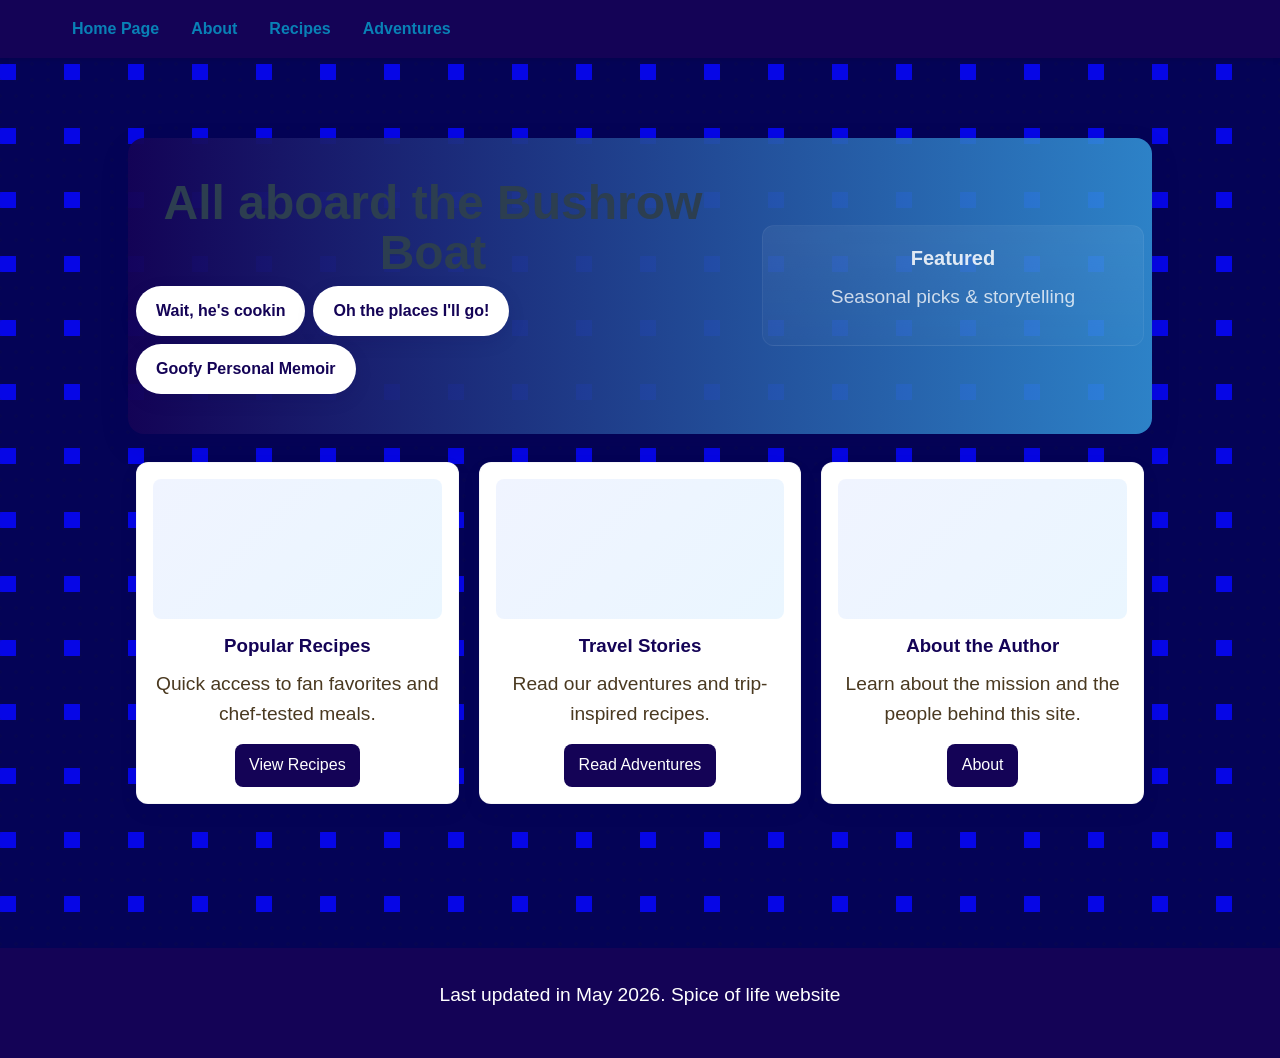
<file: index.html>
<!DOCTYPE html>
<html lang="en">
<head>
  <meta charset="UTF-8">
  <meta name="viewport" content="width=device-width, initial-scale=1.0">
  <title>Personal Memoir</title>
  <link rel="stylesheet" href="moving background.css">
  <link rel="stylesheet" href="style.css">
  <link rel="stylesheet" href="home.css">
  <link rel="icon" href="images/favicon.ico" type="image/x-icon">
</head>
<body class="moving-bg">
  <header>
    <nav>
      <ul>
        <li><a href="index.html">Home Page</a></li>
        <li><a href="about.html">About</a></li>
        <li><a href="cookbook.html">Recipes</a></li>
        <li><a href="adventure.html">Adventures</a></li>
      </ul>
    </nav>
  </header>
  <main class="homepage">
    <section class="home-hero container">
      <div class="hero-text">
        <h1>All aboard the Bushrow Boat</h1>
        <div class="cta-buttons">
          <a class="cta-button" href="cookbook.html">Wait, he's cookin</a>
          <a class="cta-button" href="adventure.html">Oh the places I'll go!</a>
          <a class="cta-button" href="about.html">Goofy Personal Memoir</a>
        </div>
      </div>
      <div class="hero-media">
        <div style="text-align:center;color:rgba(255,255,255,0.85);">
          <strong style="font-size:1.25rem">Featured</strong>
          <p style="opacity:0.9;margin-top:0.5rem">Seasonal picks & storytelling</p>
        </div>
      </div>
    </section>

    <section class="showcase container">
      <div class="showcase-card">
        <div class="card-media"></div>
        <h3>Popular Recipes</h3>
        <p>Quick access to fan favorites and chef-tested meals.</p>
        <a class="card-cta" href="cookbook.html">View Recipes</a>
      </div>

      <div class="showcase-card">
        <div class="card-media"></div>
        <h3>Travel Stories</h3>
        <p>Read our adventures and trip-inspired recipes.</p>
        <a class="card-cta" href="adventure.html">Read Adventures</a>
      </div>

      <div class="showcase-card">
        <div class="card-media"></div>
        <h3>About the Author</h3>
        <p>Learn about the mission and the people behind this site.</p>
        <a class="card-cta" href="about.html">About</a>
      </div>
    </section>
  </main>
  <footer>
    <p>Last updated in May 2026. Spice of life website</p>
  </footer>
</body>
</html>
</file>
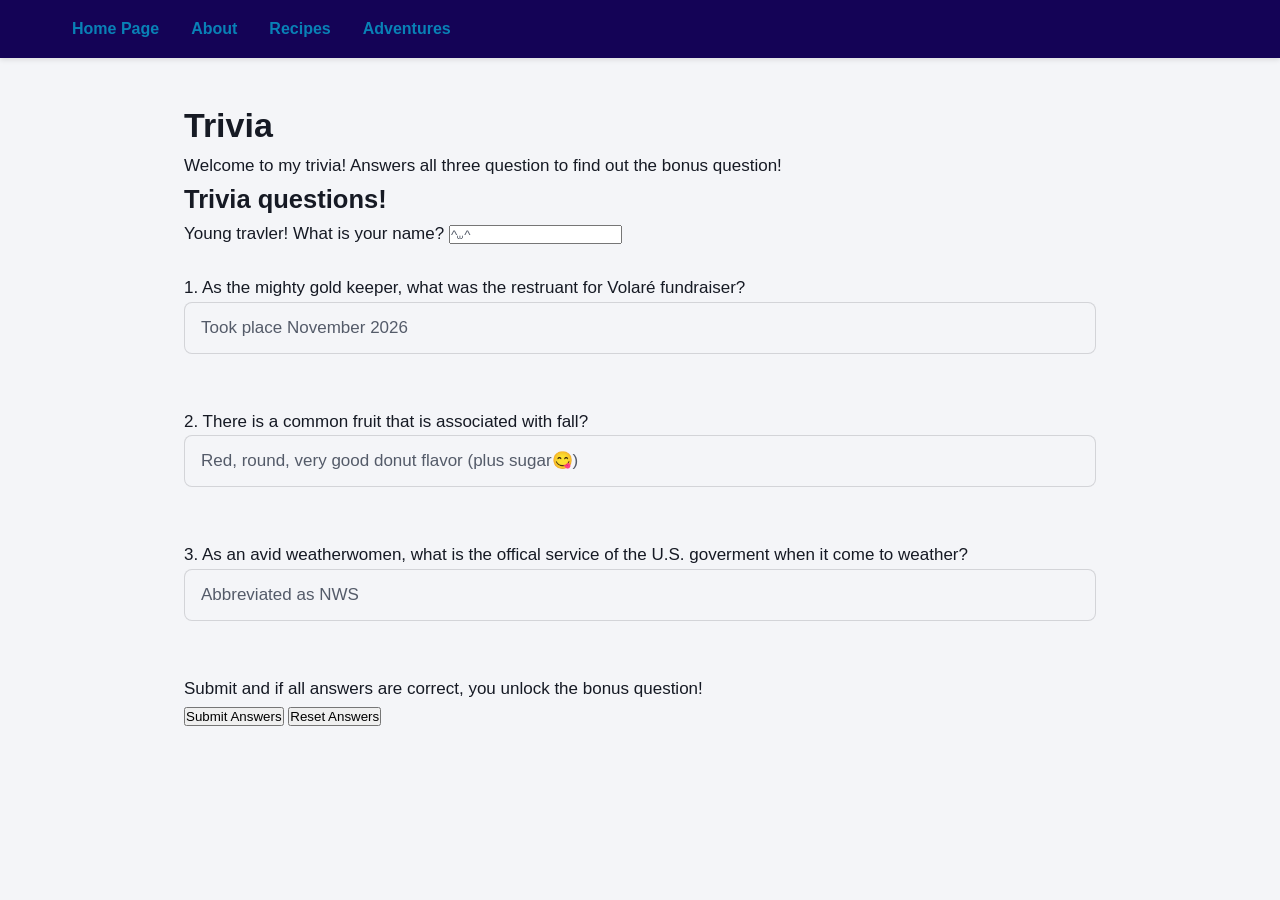
<file: trivia.html>
<!DOCTYPE html>
<html lang="en">
<head>
  <meta charset="UTF-8">
  <meta name="viewport" content="width=device-width, initial-scale=1.0">
  <title>Trvia</title>
  <link rel="stylesheet" href="trivia.css">
  <link rel="stylesheet" href="style.css">
  <link rel="icon" href="images/favicon.ico" type="image/x-icon">
</head>
<body class="trivia-page"> 
    <header>
    <nav>
      <ul>
        <li><a href="index.html">Home Page</a></li>
        <li><a href="about.html">About</a></li>
        <li><a href="cookbook.html">Recipes</a></li>
        <li><a href="adventure.html">Adventures</a></li>
      </ul>
    </nav>
  </header>

  <main class="trivia-main" id="trivia-main">
    <h1>Trivia</h1>
    <p> Welcome to my trivia! Answers all three question to find out the bonus question!</p>


    <h2> Trivia questions!</h2>
    <form action="trivia_answers.php" method="get">
      <label> Young travler! What is your name?  <input tpye="text" id="name"name="name" placeholder="^⩊^" required><br><br></label>
        <label for="question1">1. As the mighty gold keeper, what was the restruant for Volaré fundraiser?</label><br>
      <input type="text" id="question1" name="question1" placeholder="Took place November 2026" size="21px" required><br><br>

      <label for="question2">2. There is a common fruit that is associated with fall? </label><br>
      <input type="text" id="question2" name="question2" placeholder="Red, round, very good donut flavor (plus sugar😋)" size="41px" required><br><br>

      <label for="question3">3. As an avid weatherwomen, what is the offical service of the U.S. goverment when it come to weather? </label><br>
      <input type="text" id="question3" name="question3" placeholder="Abbreviated as NWS" size="15px" required><br><br>

      <p> Submit and if all answers are correct, you unlock the bonus question!</p>
      <input type="submit" value="Submit Answers"> <input type="reset" value="Reset Answers">



  </main>
</body>
</file>
<file: moving background.css>
/* Scoped moving background - apply by adding `moving-bg` class to <body> on pages that need it */
body.moving-bg {
  background-color: #040356;
  background-image:
    radial-gradient(transparent 0.6em, rgba(27, 27, 27, 0.07) 0.6em),
    conic-gradient(at 1em 1em, transparent 270deg, rgb(6, 6, 230) 270deg),
    conic-gradient(at 1em 1em, transparent 270deg, rgba(208, 12, 123, 0.576) 270deg),
    conic-gradient(at 1em 1em, transparent 270deg, rgb(6, 6, 230) 270deg),
    conic-gradient(at 1em 1em, transparent 270deg, rgba(208, 12, 123, 0.472) 270deg);
  background-size: 1em 1em, 4em 4em, 4em 4em, 4em 4em, 4em 4em;
  background-repeat: repeat;
  animation: bpx 12s infinite, bpy 12s -3.75s infinite;
}

@keyframes bpx {
  0%, 7.5%, 100% { background-position-x: 0, 0, 1em, 2em, 3em; }
  12.5%, 20%  { background-position-x: 0, 1em, 0, 3em, 2em; }
  25%, 32.5%  { background-position-x: 0, -1em, -2em, 5em, 4em; }
  37.5%, 45%  { background-position-x: 0, 1em, -4em, 7em, 2em; }
  50%, 57.5%  { background-position-x: 0, -2em, -5em, 8em, 5em; }
  62.5%, 70%  { background-position-x: 0, -3em, -4em, 7em, 6em; }
  75%, 82.5%  { background-position-x: 0, -1em, -2em, 5em, 4em; }
  87.5%, 95%  { background-position-x: 0, -3em, 0, 3em, 6em; }
}

@keyframes bpy {
  0%, 7.5%, 100% { background-position-y: 0, 0, 1em, 2em, 3em; }
  12.5%, 20%  { background-position-y: 0, 1em, 0, 3em, 2em; }
  25%, 32.5%  { background-position-y: 0, -1em, -2em, 5em, 4em; }
  37.5%, 45%  { background-position-y: 0, 1em, -4em, 7em, 2em; }
  50%, 57.5%  { background-position-y: 0, -2em, -5em, 8em, 5em; }
  62.5%, 70%  { background-position-y: 0, -3em, -4em, 7em, 6em; }
  75%, 82.5%  { background-position-y: 0, -1em, -2em, 5em, 4em; }
  87.5%, 95%  { background-position-y: 0, -3em, 0, 3em, 6em; }
}
</file>
<file: style.css>
* {
  margin: 0;
  padding: 0;
  box-sizing: border-box;
}

/* Basic Website Styles */

body {
  font-family: 'Segoe UI', Tahoma, Geneva, Verdana, sans-serif;
  line-height: 1.6;
  color: #333;
  background-color: #f4f4f4;
}

header {
  background-color: #140356;
  color: #fff;
  padding: 1rem 0;
  box-shadow: 0 2px 5px rgba(0, 0, 0, 0.1);
}

nav {
  color: rgba(0, 225, 255, 0.57);
  font-weight: bold;
  display: flex;
  justify-content: space-between;
  align-items: center;
  max-width: 1200px;
  margin: 0 auto;
  padding: 0 2rem;
}

nav ul {
  list-style: none;
  display: flex;
  gap: 2rem;
}

nav a {
  color: rgba(0, 225, 255, 0.57);
  text-decoration: none;
  transition: color 0.3s;
}

nav a:hover {
  color: #3498db;
}

main {
  max-width: 1200px;
  margin: 2rem auto;
  padding: 0 2rem;
}

h1, h2, h3 {
  text-align: center;
  color: #2c3e50;
  margin-bottom: 1rem;
}
dt {
    font-weight: bold;
    margin-top: 1rem;
}

p {
    font: Times New Roman, serif;
    font-size: 1.2rem;
    margin-bottom: 1rem;
}

footer {
   background-color: #140356;
  color: #fff;
  text-align: center;
  position: fixed;
  bottom: 0;
  width: 100%;
  padding: 2rem;
  margin-top: 3rem;
}

button {
  background-color: #3498db;
  color: #fff;
  padding: 0.75rem 1.5rem;
  border: none;
  border-radius: 4px;
  cursor: pointer;
  transition: background-color 0.3s;
}

button:hover {
  background-color: #2980b9;
}

/* Recipe section styles */
.recipe {
  background-color: #fff;
  padding: 2rem;
  margin-bottom: 2rem;
  border-radius: 8px;
  box-shadow: 0 2px 5px rgba(0, 0, 0, 0.1);
}

.recipe-photo{
  width: 100%;
  height: auto;
  border-radius: 8px;
  margin-bottom: 1rem;
  float: left;
}
#external-image {
  width: 100%;
  height: auto;
  border-radius: 8px;
  margin-bottom: 1rem;
}

/* About page folder-style design */
.folder-page {
  padding: 2rem 1rem 4rem;
}

.folder-container {
  position: relative;
  max-width: 840px;
  margin: 0 auto;
  padding-top: 4rem;
  border: 1px solid #c8a25e;
  border-radius: 0 0 18px 18px;
  background: #f6e1a2;
  box-shadow: 0 20px 40px rgba(0, 0, 0, 0.12);
}

.folder-tab {
  position: absolute;
  top: 0;
  left: 3rem;
  width: 220px;
  height: 4rem;
  background: #f7d87d;
  border: 1px solid #c8a25e;
  border-bottom: none;
  border-radius: 14px 14px 0 0;
  display: flex;
  align-items: center;
  justify-content: center;
  font-size: 1rem;
  font-weight: 700;
  letter-spacing: 0.08em;
  color: #4d2d00;
  text-transform: uppercase;
  box-shadow: 0 6px 12px rgba(0, 0, 0, 0.08);
}

.folder-body {
  padding: 2.5rem 2rem 2rem;
  background: linear-gradient(180deg, #fffdf4 0%, #f7eedb 100%);
  border-radius: 0 0 16px 16px;
  min-height: 360px;
}

.folder-body h1,
.folder-body h2 {
  color: #4a3920;
}

.folder-body h1 {
  font-size: 2rem;
  margin-bottom: 0.75rem;
  text-align: center;
}

.folder-body p {
  font-size: 1.1rem;
  line-height: 1.8;
  color: #3c3225;
}

.folder-section {
  margin-top: 1.5rem;
  padding-top: 1rem;
  border-top: 1px dashed rgba(76, 57, 24, 0.24);
}

.folder-section h2 {
  font-size: 1.25rem;
  margin-bottom: 0.65rem;
}

.gallery-links {
  display: flex;
  flex-wrap: wrap;
  gap: 0.75rem;
  justify-content: center;
  margin-top: 1rem;
}

.gallery-links a,
.gallery-button {
  display: inline-block;
  background-color: #140356;
  color: #fff;
  text-decoration: none;
  padding: 0.85rem 1.2rem;
  border-radius: 999px;
  transition: background-color 0.3s, transform 0.3s;
  font-weight: 600;
}

.gallery-links a:hover,
.gallery-button:hover {
  background-color: #3498db;
  transform: translateY(-2px);
}

.gallery-grid {
  display: grid;
  grid-template-columns: repeat(3, minmax(200px, 1fr));
  gap: 1.25rem;
  margin-top: 2rem;
}

.gallery-card {
  background-color: #fff;
  border-radius: 18px;
  overflow: hidden;
  box-shadow: 0 12px 20px rgba(0, 0, 0, 0.08);
  border: 1px solid rgba(32, 40, 81, 0.08);
  display: flex;
  flex-direction: column;
  min-height: 100%;
}

.gallery-card img {
  width: 100%;
  display: block;
  object-fit: cover;
  aspect-ratio: 4 / 3;
}

.gallery-card h3 {
  margin: 1rem 1rem 0.5rem;
  color: #140356;
}

.gallery-card p {
  margin: 0 1rem 1rem;
  color: #4a3920;
  flex-grow: 1;
}

.gallery-button {
  margin: 0 1rem 1.25rem;
  text-align: center;
}

.gallery-section {
  margin-top: 2rem;
  padding: 1.75rem 1.5rem;
  background: rgba(255, 255, 255, 0.75);
  border-radius: 18px;
  border: 1px solid rgba(76, 57, 24, 0.15);
}

.gallery-section h2 {
  text-align: left;
  margin-bottom: 1rem;
}

.photo-grid {
  display: grid;
  grid-template-columns: repeat(3, minmax(120px, 1fr));
  gap: 1rem;
  margin-bottom: 1rem;
}

.photo-grid img {
  width: 100%;
  border-radius: 16px;
  object-fit: cover;
  min-height: 160px;
}

/* Video Styles */
.recipe-video {
  width: 100%;
  height: auto;
  border-radius: 8px;
  margin-bottom: 1rem;
  float: left;
}

#external-video {
  width: 100%;
  height: auto;
  border-radius: 8px;
  margin-bottom: 1rem;
}

.video-grid {
  display: flex;
  flex-wrap: wrap;
  gap: 1rem;
  margin-bottom: 1rem;
  justify-content: center;
}

.video-grid video {
  flex: 1 1 300px;
  min-width: 240px;
  max-width: 100%;
  display: block;
  width: 100%;
  height: auto;
  border-radius: 16px;
  background: #000;
}

@media (max-width: 900px) {
  .gallery-grid {
    grid-template-columns: repeat(2, minmax(180px, 1fr));
  }

  .photo-grid {
    grid-template-columns: repeat(2, minmax(120px, 1fr));
  }

  .video-grid {
    grid-template-columns: repeat(2, minmax(120px, 1fr));
  }
}
.container {
  max-width: 1536px;
  margin-left: auto;
  margin-right: auto;
  padding-left: 0.5rem;
  padding-right: 0.5rem;
}

/* 2xl */
@media (max-width: 1536px) {
  .container {
    max-width: 1280px;
  }
}

/* xl */
@media (max-width: 1280px) {
  .container {
    max-width: 1024px;
  }
}

/* lg */
@media (max-width: 1024px) {
  .container {
    max-width: 768px;
  }
}

/* md */
@media (max-width: 768px) {
  .container {
    max-width: 640px;
  }
}

/* sm */
@media (max-width: 640px) {
  .container {
    max-width: 475px;
  }
}

/* xs */
@media (max-width: 475px) {
  .container {
    width: 100%;
  }
}

.gg-yinyang {
  box-sizing: border-box;
  position: relative;
  display: block;
  /* ^ this is only to contain the icon as box is applied on all icons */

  width: 20px;
  height: 20px;
  border: 2px solid;
  border-radius: 22px
}
.gg-yinyang::after,
.gg-yinyang::before {
  content: "";
  display: block;
  box-sizing: border-box;
  position: absolute;
  width: 8px;
  height: 8px;
  border-radius: 10px;
  top: 4px
}
.gg-yinyang::before {
  border: 2px solid;
  left: 0
}
.gg-yinyang::after {
  border: 2px solid transparent;
  right: 0;
  box-shadow:
    inset 0 0 0 4px,
    0 -3px 0 1px,
    -2px -4px 0 1px,
    -8px -5px 0 -1px,
    -11px -3px 0 -2px,
    -12px -1px 0 -3px,
    -6px -6px 0 -1px
}
</file>
<file: home.css>
/* Homepage-specific styles */
main.homepage {
  padding: 3rem 2rem;
  min-height: calc(100vh - 220px);
  padding-bottom: 6rem;
}

.home-hero {
  display: flex;
  align-items: center;
  justify-content: space-between;
  gap: 2rem;
  background: linear-gradient(90deg, rgba(20,3,86,0.95), rgba(52,152,219,0.85));
  color: #fff;
  padding: 2.5rem;
  border-radius: 16px;
  box-shadow: 0 12px 30px rgba(20,3,86,0.12);
}

.hero-text h1 {
  font-size: clamp(2rem, 4vw, 3rem);
  margin: 0 0 0.5rem 0;
  line-height: 1.05;
}

.hero-text p {
  margin: 0 0 1rem 0;
  color: rgba(255,255,255,0.92);
  font-size: 1.05rem;
}

.cta-buttons {
  display: flex;
  gap: 0.5rem;
  flex-wrap: wrap;
}

.cta-button {
  background: #fff;
  color: #140356;
  padding: 0.75rem 1.25rem;
  border-radius: 999px;
  font-weight: 700;
  text-decoration: none;
  box-shadow: 0 6px 18px rgba(20,3,86,0.12);
}

.hero-media {
  width: 420px;
  max-width: 40%;
  min-width: 220px;
  border-radius: 12px;
  overflow: hidden;
  background: linear-gradient(180deg, rgba(255,255,255,0.06), rgba(255,255,255,0.02));
  border: 1px solid rgba(255,255,255,0.06);
  padding: 1rem;
  display: flex;
  align-items: center;
  justify-content: center;
}

.showcase {
  margin-top: 1.75rem;
  display: grid;
  grid-template-columns: repeat(auto-fit, minmax(240px, 1fr));
  gap: 1.25rem;
}

.showcase-card {
  background: #fff;
  border-radius: 12px;
  padding: 1rem;
  box-shadow: 0 8px 20px rgba(20,3,86,0.06);
  text-align: center;
  border: 1px solid rgba(20,3,86,0.04);
}

.showcase-card .card-media {
  height: 140px;
  border-radius: 8px;
  background: linear-gradient(135deg,#f0f4ff,#eaf6ff);
  margin-bottom: 0.75rem;
}

.showcase-card h3 {
  margin: 0.5rem 0;
  color: #140356;
}

.showcase-card p {
  color: #4a3920;
  margin-bottom: 0.85rem;
}

.showcase-card a.card-cta {
  display: inline-block;
  background: #140356;
  color: #fff;
  padding: 0.55rem 0.9rem;
  border-radius: 8px;
  text-decoration: none;
}

@media (max-width: 820px) {
  .home-hero { flex-direction: column; text-align: center; }
  .hero-media { max-width: 100%; }
}
.container {
  max-width: 1536px;
  margin-left: auto;
  margin-right: auto;
  padding-left: 0.5rem;
  padding-right: 0.5rem;
}

/* 2xl */
@media (max-width: 1536px) {
  .container {
    max-width: 1280px;
  }
}

/* xl */
@media (max-width: 1280px) {
  .container {
    max-width: 1024px;
  }
}

/* lg */
@media (max-width: 1024px) {
  .container {
    max-width: 768px;
  }
}

/* md */
@media (max-width: 768px) {
  .container {
    max-width: 640px;
  }
}

/* sm */
@media (max-width: 640px) {
  .container {
    max-width: 475px;
  }
}

/* xs */
@media (max-width: 475px) {
  .container {
    width: 100%;
  }
}

/* Small tweaks so footer doesn't overlap content */
footer { position: relative; }
</file>
<file: trivia.css>
/* Art direction: Bushrow Boat trivia → playful, clear question cards.
   Palette: requested pink, lime and blue on neutral surfaces.
   Typography: Cabinet Grotesk display + Satoshi body; balanced density.
   Every rule is scoped to body.trivia-page. Shared style.css is untouched. */
@import url('https://api.fontshare.com/v2/css?f[]=cabinet-grotesk@700,800&f[]=satoshi@400,500,700&display=swap');
body.trivia-page {
  --pink: rgb(255, 0, 98);
  --lime: #62FF00;
  --blue: #0062FF;
  --ink: #10131a;
  --white: #fff;
  --color-bg: #f4f5f8;
  --color-surface: #fff;
  --color-surface-2: #eff1f5;
  --color-text: #161a24;
  --color-muted: #545b69;
  --color-border: color-mix(in oklch, var(--color-text) 15%, transparent);
  --font-display: 'Cabinet Grotesk', Arial, sans-serif;
  --font-body: 'Satoshi', Arial, sans-serif;
  --text-xs: clamp(.75rem, .72rem + .15vw, .875rem);
  --text-sm: clamp(.875rem, .84rem + .15vw, 1rem);
  --text-base: clamp(1rem, .97rem + .15vw, 1.0625rem);
  --text-lg: clamp(1.125rem, 1rem + .5vw, 1.375rem);
  --text-xl: clamp(1.5rem, 1.3rem + .6vw, 2rem);
  --text-title: clamp(2rem, 1.5rem + 2vw, 3.5rem);
  --s1: .25rem; --s2: .5rem; --s3: .75rem; --s4: 1rem;
  --s5: 1.25rem; --s6: 1.5rem; --s8: 2rem;
  --s10: 2.5rem; --s12: 3rem; --s16: 4rem;
  --radius-sm: .5rem; --radius-md: .875rem; --radius-lg: 1.25rem;
  --ease: 180ms cubic-bezier(.16, 1, .3, 1);
  margin: 0; min-height: 100dvh; background: var(--color-bg); color: var(--color-text);
  /* Keep the existing site's body font and navigation outside the trivia content. */
}
body.trivia-page[data-trivia-theme='dark'] {
  --color-bg: #12151d; --color-surface: #1d222d;
  --color-surface-2: #282f3c; --color-text: #f4f5f8; --color-muted: #bcc4d3;
}
@media (prefers-color-scheme: dark) {
  body.trivia-page:not([data-trivia-theme]) {
    --color-bg: #12151d; --color-surface: #1d222d;
    --color-surface-2: #282f3c; --color-text: #f4f5f8; --color-muted: #bcc4d3;
  }
}
body.trivia-page .trivia-main,
body.trivia-page .trivia-main *,
body.trivia-page .trivia-main *::before,
body.trivia-page .trivia-main *::after { box-sizing: border-box; }
body.trivia-page .trivia-main {
  width: 100%; max-width: 960px; margin: 0 auto;
  padding: var(--s10) var(--s6) var(--s16);
  font-family: var(--font-body); font-size: var(--text-base); line-height: 1.6;
}
body.trivia-page .trivia-main :is(h1,h2,p) { margin: 0; text-align: left; color: inherit; }
body.trivia-page .trivia-main p { font-family: var(--font-body); font-size: var(--text-base); }
body.trivia-page .trivia-topline { display: flex; align-items: center; justify-content: space-between; gap: var(--s4); margin-bottom: var(--s4); }
body.trivia-page .trivia-topline p { color: var(--color-muted); font-size: var(--text-xs); text-transform: uppercase; letter-spacing: .12em; font-weight: 700; }
body.trivia-page .trivia-theme-toggle { min-height: 44px; padding: var(--s2) var(--s3); border: 1px solid var(--color-border); border-radius: var(--radius-sm); background: var(--color-surface); color: var(--color-text); font-family: var(--font-body); font-size: var(--text-sm); cursor: pointer; }
body.trivia-page .trivia-hero { display: flex; align-items: center; justify-content: space-between; gap: var(--s8); padding: var(--s8); background: var(--blue); color: var(--white); border-radius: var(--radius-lg); }
body.trivia-page .trivia-hero h1 { color: var(--white); font-family: var(--font-display); font-weight: 800; font-size: var(--text-title); line-height: 1.05; letter-spacing: -.035em; margin-bottom: var(--s4); text-wrap: balance; }
body.trivia-page .trivia-hero h1 span { color: var(--lime); }
body.trivia-page .trivia-hero p { max-width: 47ch; color: var(--white); }
body.trivia-page .trivia-stamp { display: flex; flex-direction: column; flex: 0 0 112px; justify-content: center; align-items: center; gap: var(--s2); padding: var(--s5); background: var(--lime); color: var(--ink); border-radius: var(--radius-md); transform: rotate(4deg); }
body.trivia-page .trivia-stamp strong { font-family: var(--font-display); font-size: var(--text-title); line-height: 1; }
body.trivia-page .trivia-stamp span { font-size: var(--text-xs); font-weight: 700; }
body.trivia-page .trivia-form { margin: var(--s6) 0 0; }
body.trivia-page .trivia-player { display: grid; grid-template-columns: 1fr 1fr; gap: var(--s6); align-items: center; padding: var(--s6); margin-bottom: var(--s8); background: var(--color-surface); border: 1px solid var(--color-border); border-radius: var(--radius-md); }
body.trivia-page .trivia-player label { display: block; font-weight: 700; font-size: var(--text-base); margin: 0 0 var(--s2); }
body.trivia-page .trivia-player p { color: var(--color-muted); font-size: var(--text-sm); }
body.trivia-page .trivia-main input[type='text'] { display: block; width: 100%; min-width: 0; min-height: 52px; padding: var(--s3) var(--s4); border: 1px solid var(--color-border); border-radius: var(--radius-sm); background: var(--color-bg); color: var(--color-text); font-family: var(--font-body); font-size: var(--text-base); line-height: 1.5; outline: none; }
body.trivia-page .trivia-main input::placeholder { color: var(--color-muted); opacity: 1; }
body.trivia-page .trivia-main input[type='text']:focus { border-color: var(--blue); box-shadow: 0 0 0 3px color-mix(in oklch, var(--blue) 20%, transparent); }
body.trivia-page .trivia-section-heading { display: flex; justify-content: space-between; align-items: center; gap: var(--s4); margin-bottom: var(--s4); }
body.trivia-page .trivia-section-heading h2 { font-family: var(--font-display); font-size: var(--text-xl); font-weight: 800; letter-spacing: -.02em; }
body.trivia-page .trivia-section-heading p { color: var(--color-muted); font-size: var(--text-sm); }
body.trivia-page .trivia-questions { display: grid; gap: var(--s4); }
body.trivia-page .trivia-question { display: grid; grid-template-columns: 44px minmax(0, 1fr); align-items: start; column-gap: var(--s5); padding: var(--s6); border: 1px solid var(--color-border); background: var(--color-surface); border-radius: var(--radius-md); }
body.trivia-page .trivia-number { display: flex; align-items: center; justify-content: center; width: 44px; height: 44px; background: var(--pink); color: var(--ink); border-radius: var(--radius-sm); font-size: var(--text-base); font-weight: 700; }
body.trivia-page .trivia-question:nth-child(2) .trivia-number { background: var(--lime); }
body.trivia-page .trivia-question:nth-child(3) .trivia-number { background: var(--blue); color: var(--white); }
body.trivia-page .trivia-question label { display: block; font-weight: 700; font-size: var(--text-base); line-height: 1.5; margin-bottom: var(--s2); }
body.trivia-page .trivia-question .trivia-hint { color: var(--color-muted); font-size: var(--text-sm); margin-bottom: var(--s4); }
body.trivia-page .trivia-submit-panel { display: flex; flex-wrap: wrap; align-items: center; justify-content: space-between; gap: var(--s6); margin-top: var(--s6); padding: var(--s6); border-radius: var(--radius-md); background: var(--color-surface-2); }
body.trivia-page .trivia-submit-copy { flex: 1 1 240px; }
body.trivia-page .trivia-submit-copy strong { display: block; font-size: var(--text-base); margin-bottom: var(--s1); }
body.trivia-page .trivia-submit-copy p { color: var(--color-muted); font-size: var(--text-sm); max-width: 44ch; }
body.trivia-page .trivia-actions { display: flex; flex-wrap: wrap; align-items: center; gap: var(--s3); }
body.trivia-page .trivia-actions input { min-height: 48px; padding: var(--s3) var(--s5); border: 1px solid var(--color-border); border-radius: 999px; background: transparent; color: var(--color-text); font-family: var(--font-body); font-size: var(--text-sm); font-weight: 700; cursor: pointer; }
body.trivia-page .trivia-actions input[type='submit'] { background: var(--lime); color: var(--ink); border-color: var(--lime); }
body.trivia-page .trivia-actions input[type='submit']:hover { background: var(--white); border-color: var(--ink); }
body.trivia-page .trivia-actions input[type='reset']:hover,
body.trivia-page .trivia-theme-toggle:hover { background: var(--color-surface-2); }
body.trivia-page .trivia-main :is(input,button) { transition: background var(--ease), border-color var(--ease), box-shadow var(--ease), transform var(--ease); }
body.trivia-page .trivia-main :is(input[type='submit'],input[type='reset'],button):active { transform: translateY(2px); }
body.trivia-page .trivia-main :is(button,input):focus-visible { outline: 3px solid var(--color-text); outline-offset: 4px; }
body.trivia-page .trivia-main ::selection { background: var(--lime); color: var(--ink); }
body.trivia-page .trivia-skip { position: absolute; left: -10000px; top: var(--s4); padding: var(--s3) var(--s4); background: var(--lime); color: var(--ink); z-index: 10; }
body.trivia-page .trivia-skip:focus { left: var(--s4); }
@media (max-width: 640px) {
  body.trivia-page .trivia-main { padding: var(--s6) var(--s4) var(--s10); }
  body.trivia-page .trivia-hero { padding: var(--s6); align-items: flex-start; gap: var(--s4); }
  body.trivia-page .trivia-stamp { display: none; }
  body.trivia-page .trivia-player { grid-template-columns: 1fr; gap: var(--s4); padding: var(--s5); }
  body.trivia-page .trivia-question { grid-template-columns: 36px minmax(0,1fr); gap: var(--s3); padding: var(--s5); }
  body.trivia-page .trivia-number { width: 36px; height: 36px; }
  body.trivia-page .trivia-section-heading { align-items: baseline; }
  body.trivia-page .trivia-section-heading p { font-size: var(--text-xs); }
  body.trivia-page .trivia-submit-panel { padding: var(--s5); }
  body.trivia-page .trivia-actions { width: 100%; }
  body.trivia-page .trivia-actions input { flex: 1 1 auto; }
  /* Only prevent the existing navigation from overflowing on this page. */
  body.trivia-page > header nav { padding-inline: var(--s4); }
  body.trivia-page > header nav ul { flex-wrap: wrap; gap: var(--s3); }
  body.trivia-page > header nav a { display: inline-flex; align-items: center; min-height: 44px; }
}
@media (prefers-reduced-motion: reduce) {
  body.trivia-page .trivia-main *, body.trivia-page .trivia-main *::before, body.trivia-page .trivia-main *::after { animation: none !important; transition: none !important; scroll-behavior: auto !important; }
}
</file>
